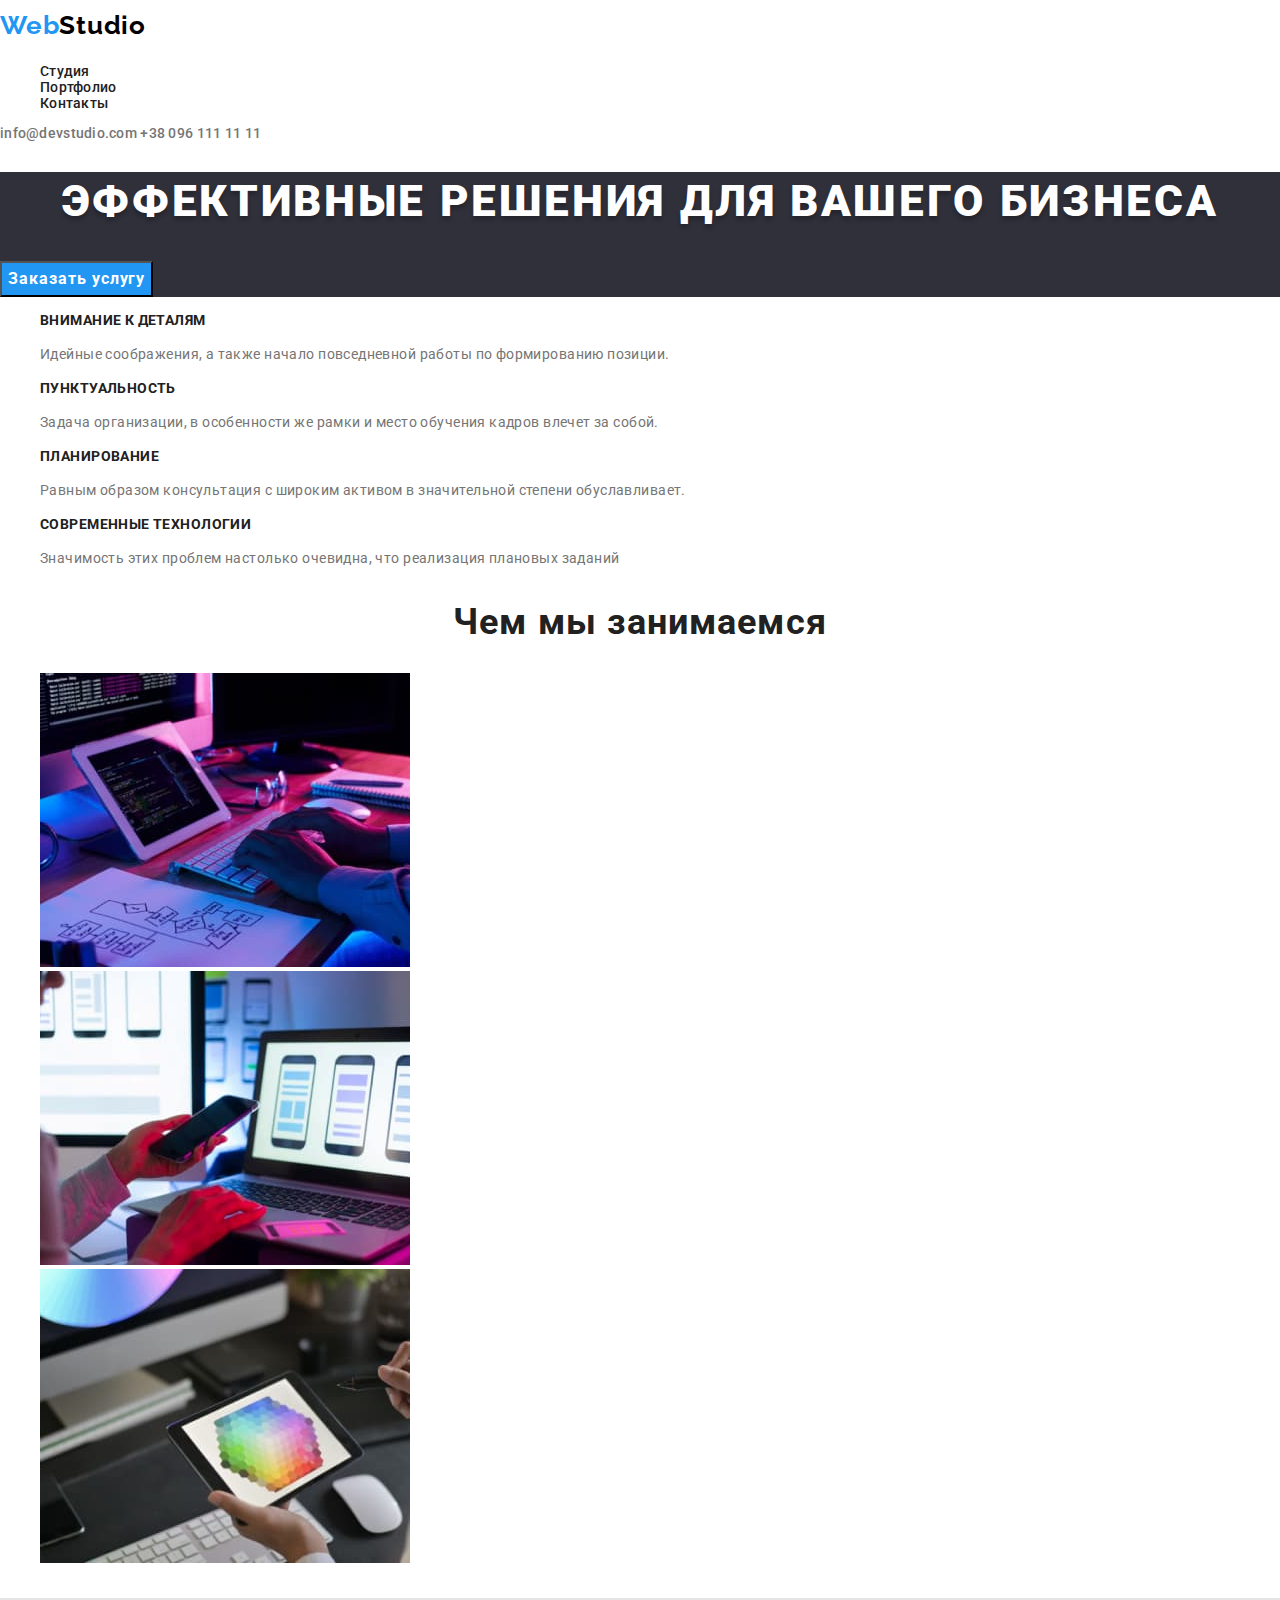
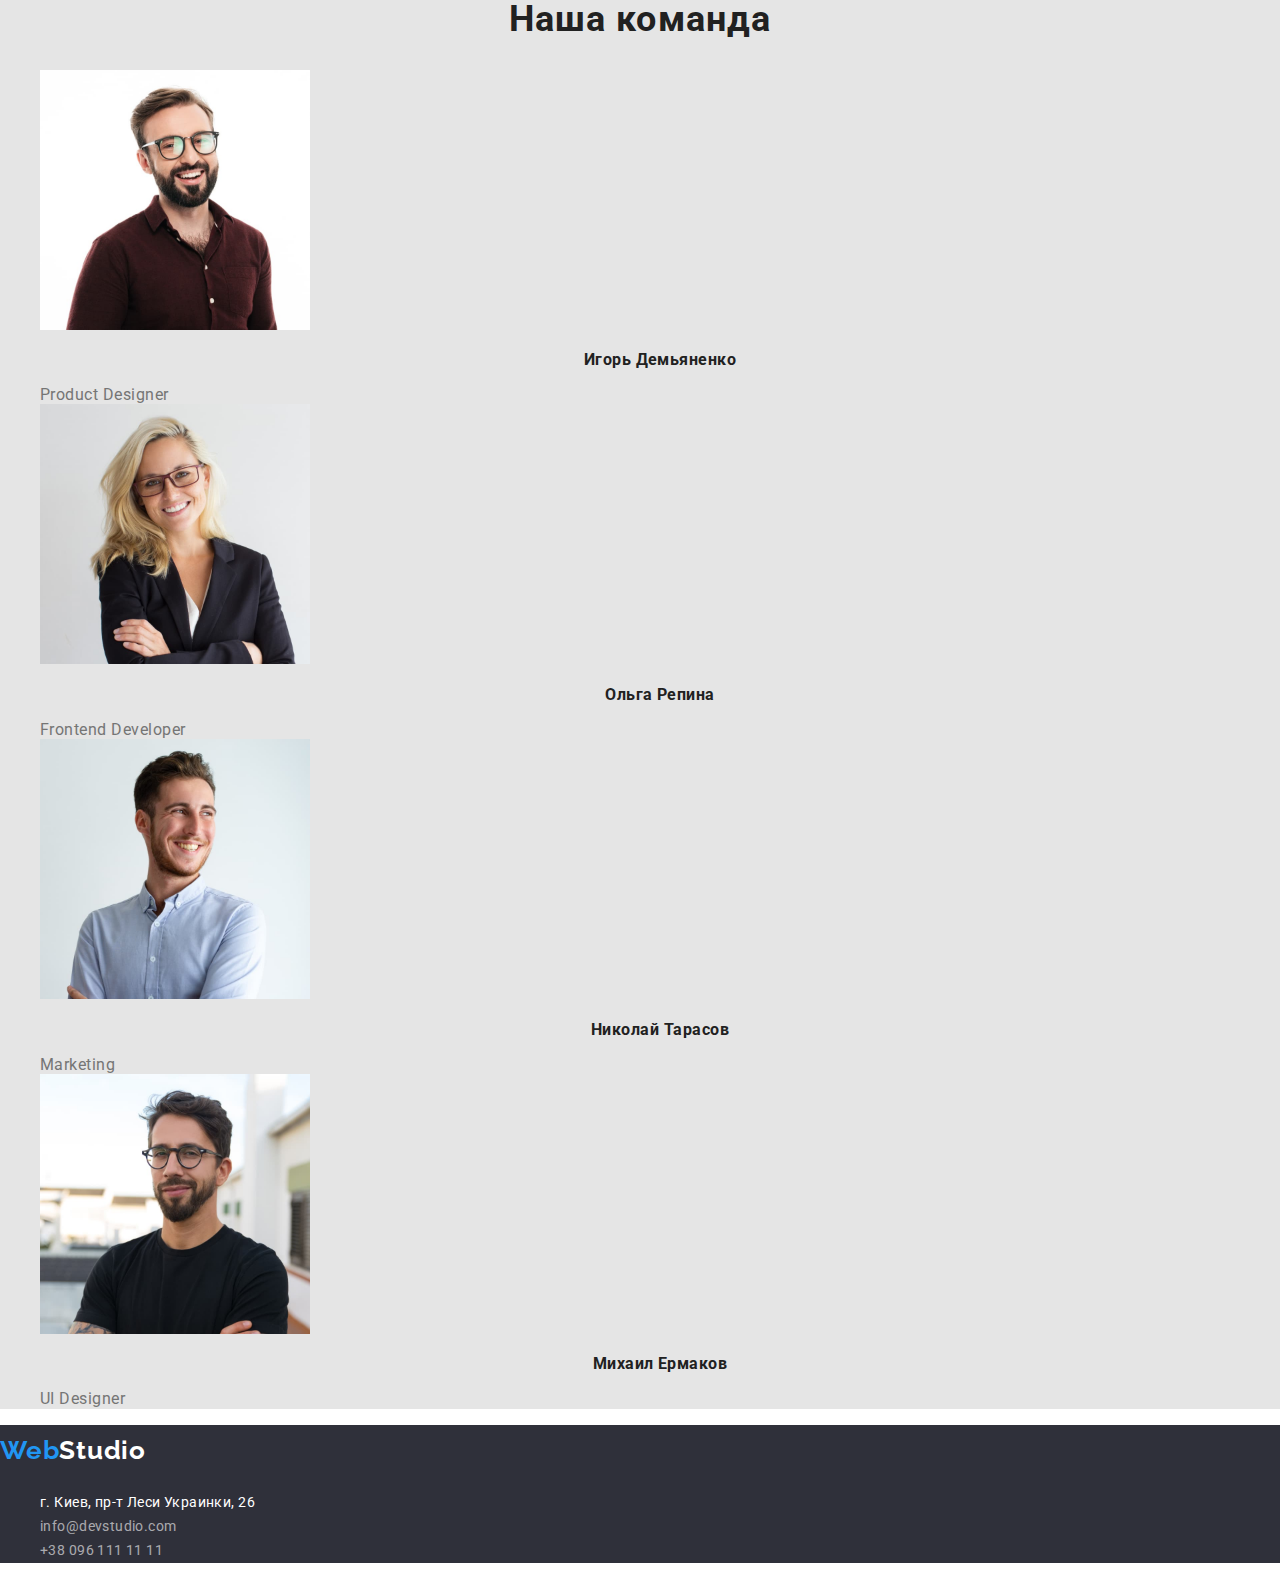
<file: index.html>
<!DOCTYPE html>
<html lang="ru">
  <head>
    <meta charset="UTF-8" />
    <meta http-equiv="X-UA-Compatible" content="IE=edge" />
    <meta name="viewport" content="width=device-width, initial-scale=1.0" />
    <title>Студия</title>
    <link rel="preconnect" href="https://fonts.gstatic.com" />
    <link
      href="https://fonts.googleapis.com/css2?family=Raleway:wght@700&family=Roboto:wght@400;500;700;900&display=swap"
      rel="stylesheet"
    />
    <link
      rel="stylesheet"
      href="https://cdnjs.cloudflare.com/ajax/libs/modern-normalize/1.0.0/modern-normalize.css"
    />
    <link rel="stylesheet" href="./css/styles.css" />
  </head>
  <body>
    <header>
      <nav>
        <a class="logo" href="./index.html">
          Web<span class="logo-item">Studio</span>
        </a>
        <ul class="navigation link">
          <li><a class="navigation link" href="./index.html">Студия</a></li>
          <li>
            <a class="navigation link" href="./portfolio.html">Портфолио</a>
          </li>
          <li><a class="navigation link" href="">Контакты</a></li>
        </ul>
      </nav>
      <div class="contacts link">
        <a class="contacts link" href="mailto:info@devstudio.com"
          >info@devstudio.com</a
        >
        <a class="contacts link" href="tel:+380961111111">+38 096 111 11 11</a>
      </div>
    </header>
    <main>
      <section class="section">
        <h1 class="title">Эффективные решения для вашего бизнеса</h1>
        <button class="button button-link-active" type="button">
          Заказать услугу
        </button>
      </section>
      <section>
        <h2 class="visually-hidden">Особенности</h2>
        <ul class="section-list">
          <li>
            <h3 class="section-title">Внимание к деталям</h3>
            <p class="section-text">
              Идейные соображения, а также начало повседневной работы по
              формированию позиции.
            </p>
          </li>
          <li>
            <h3 class="section-title">Пунктуальность</h3>
            <p class="section-text">
              Задача организации, в особенности же рамки и место обучения кадров
              влечет за собой.
            </p>
          </li>
          <li>
            <h3 class="section-title">Планирование</h3>
            <p class="section-text">
              Равным образом консультация с широким активом в значительной
              степени обуславливает.
            </p>
          </li>
          <li>
            <h3 class="section-title">Современные технологии</h3>
            <p class="section-text">
              Значимость этих проблем настолько очевидна, что реализация
              плановых заданий
            </p>
          </li>
        </ul>
      </section>
      <section>
        <h2 class="main-title">Чем мы занимаемся</h2>
        <ul class="section-list">
          <li>
            <img src="./images/box1.jpg" alt="Cоздание сайтов" width="370" />
          </li>
          <li>
            <img
              src="./images/box2.jpg"
              alt="Разработка мобильных версий сайтов"
              width="370"
            />
          </li>
          <li>
            <img src="./images/box3.jpg" alt="Разработка дизайна" width="370" />
          </li>
        </ul>
      </section>
      <section class="section-team">
        <h2 class="main-title">Наша команда</h2>
        <ul class="section-list">
          <li>
            <img
              src="./images/teamcard1.jpg"
              alt="Игорь Демьяненко"
              width="270"
            />
            <h3 class="team-title">Игорь Демьяненко</h3>
            <span class="team-position" lang="en">Product Designer</span>
          </li>
          <li>
            <img src="./images/teamcard2.jpg" alt="Ольга Репина" width="270" />
            <h3 class="team-title">Ольга Репина</h3>
            <span class="team-position" lang="en">Frontend Developer</span>
          </li>
          <li>
            <img
              src="./images/teamcard3.jpg"
              alt="Николай Тарасов"
              width="270"
            />
            <h3 class="team-title">Николай Тарасов</h3>
            <span class="team-position" lang="en">Marketing</span>
          </li>
          <li>
            <img
              src="./images/teamcard4.jpg"
              alt="Михаил Ермаков"
              width="270"
            />
            <h3 class="team-title">Михаил Ермаков</h3>
            <span class="team-position" lang="en">UI Designer</span>
          </li>
        </ul>
      </section>
    </main>
    <footer class="footer">
      <a class="logo" href="./index.html">
        Web<span class="logo-footer">Studio</span>
      </a>
      <address>
        <ul class="section-list">
          <li class="link">
            <a
              class="address link"
              href="https://goo.gl/maps/1Ub5yWkcd3eRASPj6"
              target="_blank"
              rel="noopener noreferer"
              >г. Киев, пр-т Леси Украинки, 26</a
            >
          </li>
          <li class="link">
            <a class="contacts-footer link" href="mailto:info@devstudio.com"
              >info@devstudio.com</a
            >
          </li>
          <li class="link">
            <a class="contacts-footer link" href="tel:+380961111111"
              >+38 096 111 11 11</a
            >
          </li>
        </ul>
      </address>
    </footer>
  </body>
</html>
</file>
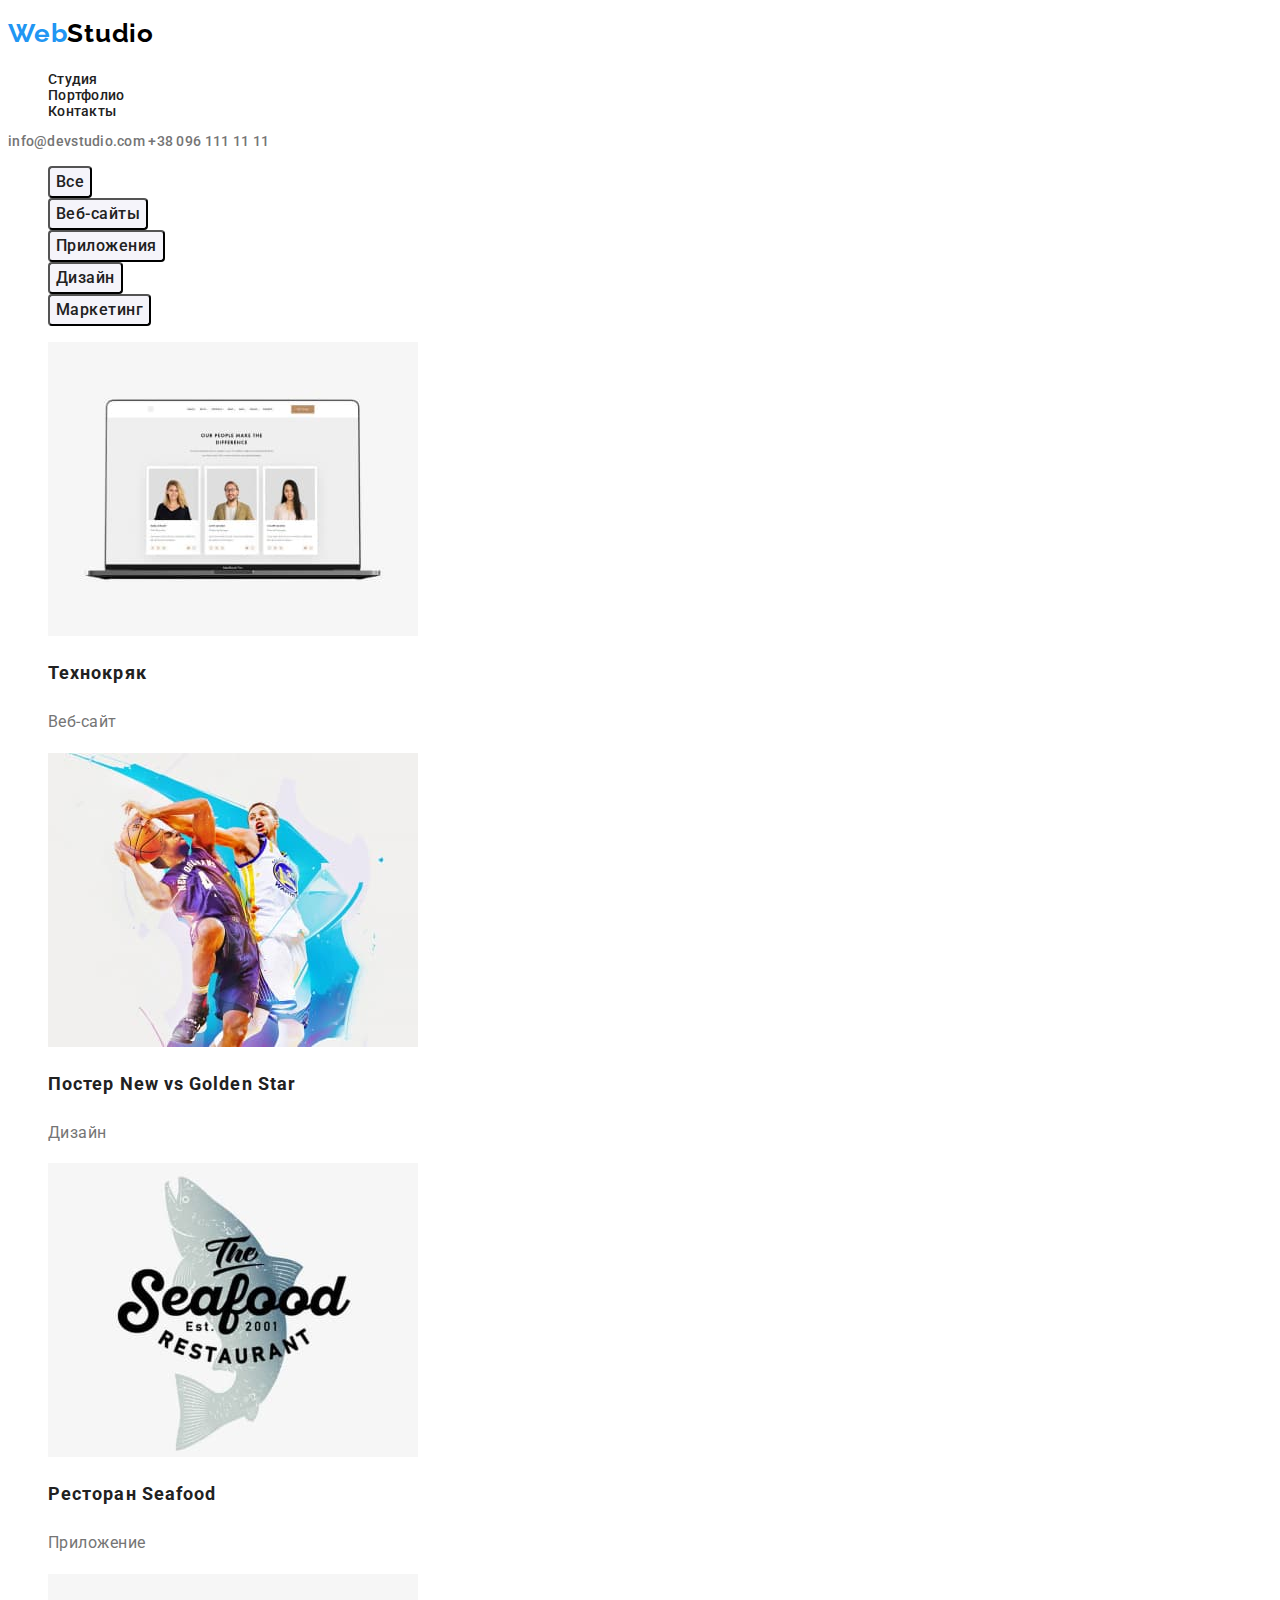
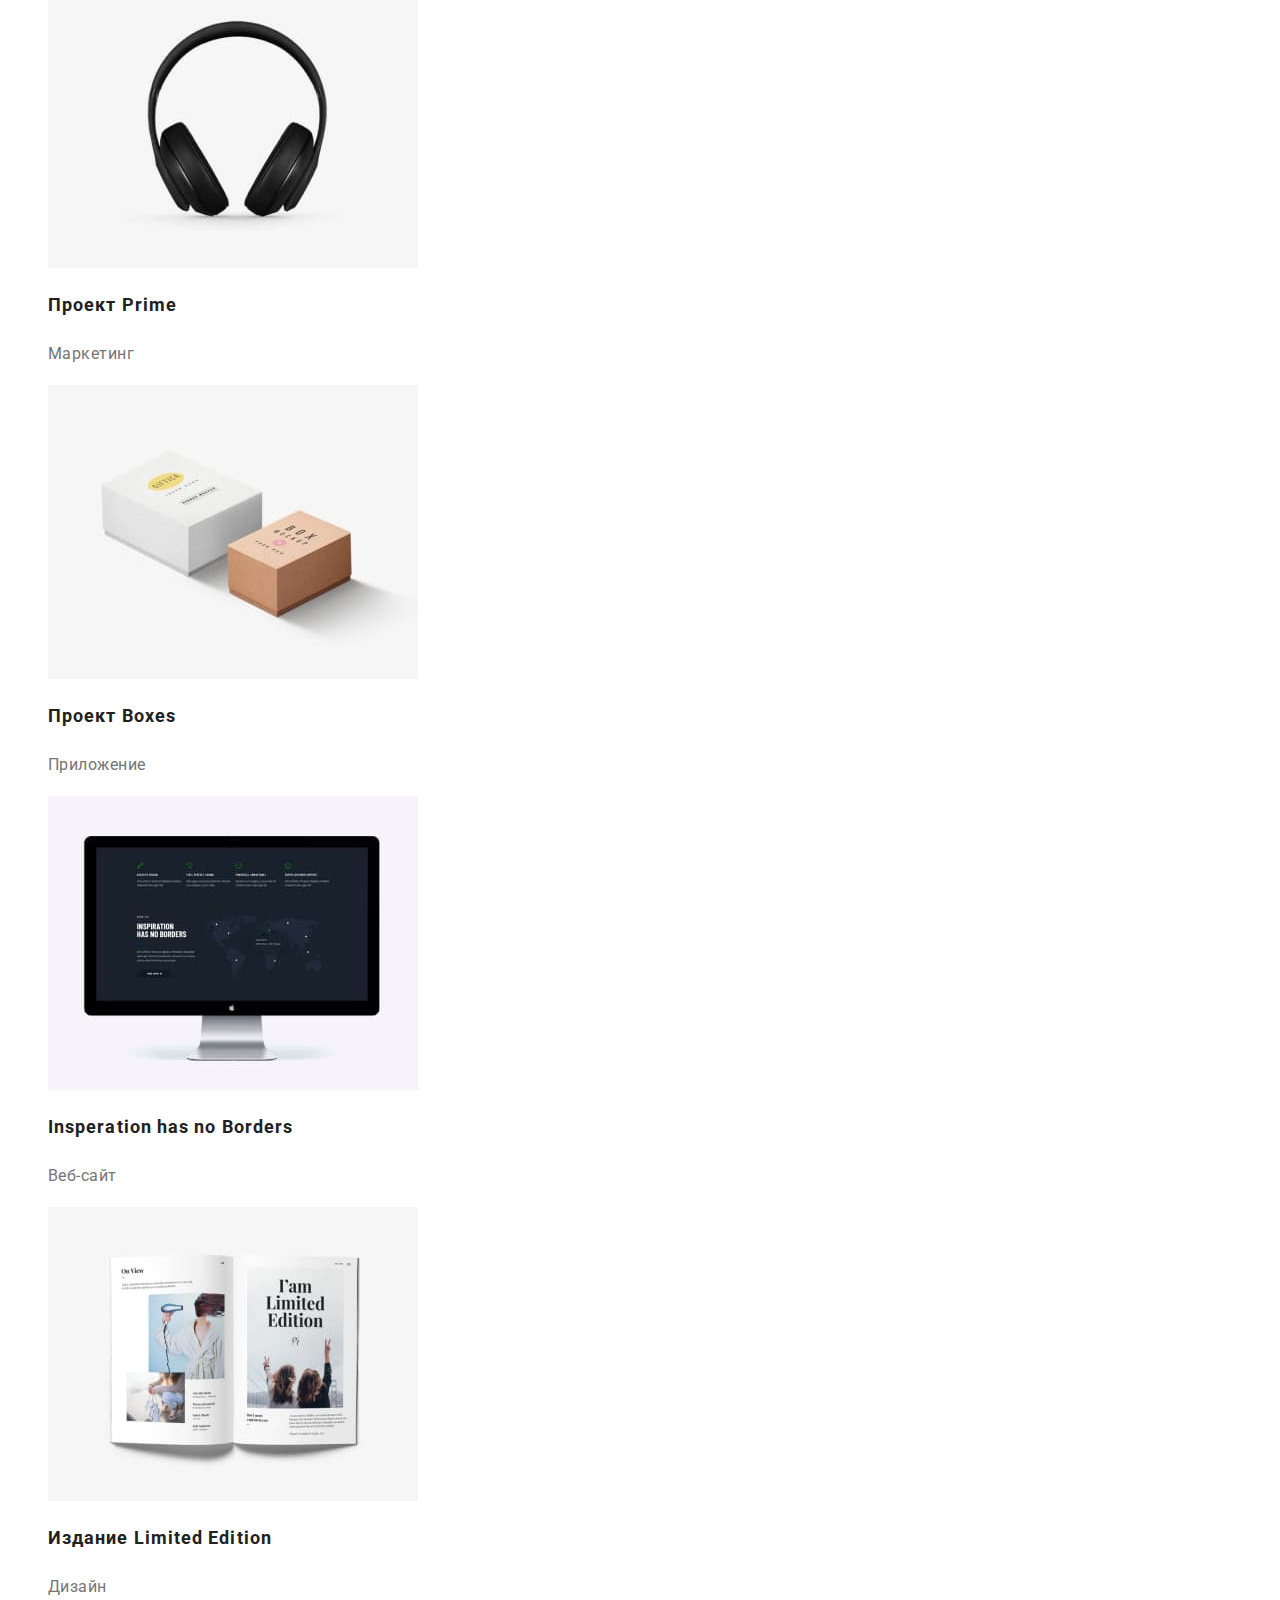
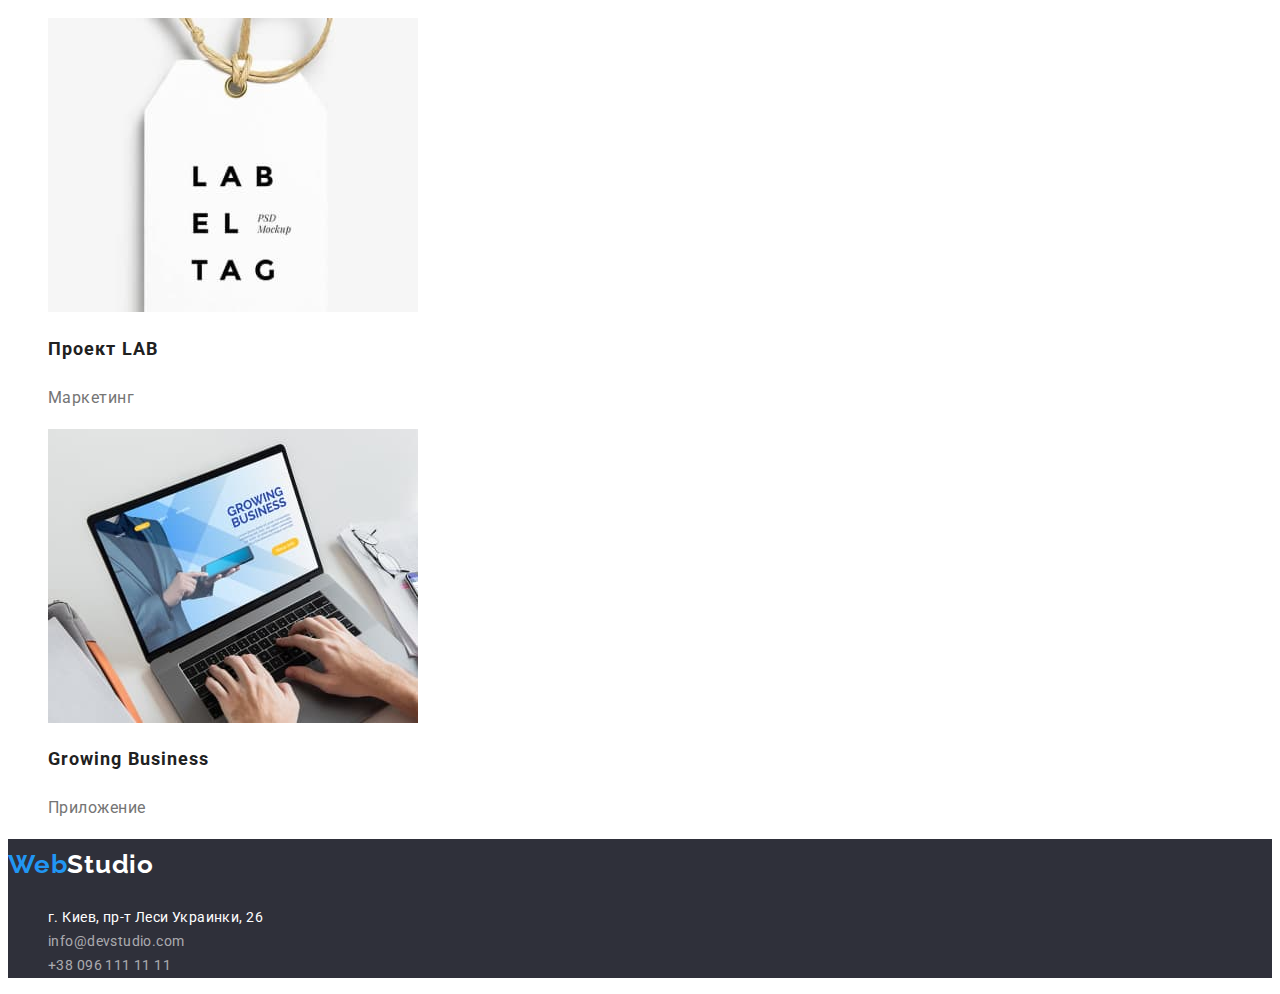
<file: portfolio.html>
<!DOCTYPE html>
<html lang="ru">
  <head>
    <meta charset="UTF-8" />
    <meta http-equiv="X-UA-Compatible" content="IE=edge" />
    <meta name="viewport" content="width=device-width, initial-scale=1.0" />
    <title>Портфолио</title>
    <link rel="stylesheet" href="./css/styles.css" />
    <link rel="preconnect" href="https://fonts.gstatic.com" />
    <link
      href="https://fonts.googleapis.com/css2?family=Raleway:wght@700&family=Roboto:wght@400;500;700;900&display=swap"
      rel="stylesheet"
    />
  </head>
  <body>
    <header>
      <nav>
        <a class="logo" href="./index.html">
          Web<span class="logo-item">Studio</span>
        </a>
        <ul class="navigation link">
          <li><a class="navigation link" href="./index.html">Студия</a></li>
          <li>
            <a class="navigation link" href="./portfolio.html">Портфолио</a>
          </li>
          <li><a class="navigation link" href="">Контакты</a></li>
        </ul>
      </nav>
      <div class="contacts link">
        <a class="contacts link" href="mailto:info@devstudio.com"
          >info@devstudio.com</a
        >
        <a class="contacts link" href="tel:+380961111111">+38 096 111 11 11</a>
      </div>
    </header>
    <main>
      <section>
        <h1 class="visually-hidden">Портфолио</h1>
        <ul class="section-list">
          <li>
            <button class="button-link button-link-active" type="button">
              Все
            </button>
          </li>
          <li>
            <button class="button-link button-link-active" type="button">
              Веб-сайты
            </button>
          </li>
          <li>
            <button class="button-link button-link-active" type="button">
              Приложения
            </button>
          </li>
          <li>
            <button class="button-link button-link-active" type="button">
              Дизайн
            </button>
          </li>
          <li>
            <button class="button-link button-link-active" type="button">
              Маркетинг
            </button>
          </li>
        </ul>
        <ul class="section-list">
          <li>
            <img src="./images/project1.jpg" alt="Технокряк" width="370" />
            <h2 class="portfolio-title">Технокряк</h2>
            <p class="portfolio-text">Веб-сайт</p>
          </li>
          <li>
            <img src="./images/project2.jpg" alt="Постер" width="370" />
            <h2 class="portfolio-title">
              Постер <span lang="en">New vs Golden Star</span>
            </h2>
            <p class="portfolio-text">Дизайн</p>
          </li>
          <li>
            <img src="./images/project3.jpg" alt="Ресторан" width="370" />
            <h2 class="portfolio-title">
              Ресторан <span lang="en">Seafood</span>
            </h2>
            <p class="portfolio-text">Приложение</p>
          </li>
          <li>
            <img src="./images/project4.jpg" alt="Проект Prime" width="370" />
            <h2 class="portfolio-title">Проект <span lang="en">Prime</span></h2>
            <p class="portfolio-text">Маркетинг</p>
          </li>
          <li>
            <img src="./images/project5.jpg" alt="Проект Boxes" width="370" />
            <h2 class="portfolio-title">Проект <span lang="en">Boxes</span></h2>
            <p class="portfolio-text">Приложение</p>
          </li>
          <li>
            <img src="./images/project6.jpg" alt="Веб-сайт" width="370" />
            <h2 class="portfolio-title" lang="en">
              Insperation has no Borders
            </h2>
            <p class="portfolio-text">Веб-сайт</p>
          </li>
          <li>
            <img src="./images/project7.jpg" alt="Издание" width="370" />
            <h2 class="portfolio-title">
              Издание <span lang="en">Limited Edition</span>
            </h2>
            <p class="portfolio-text">Дизайн</p>
          </li>
          <li>
            <img src="./images/project8.jpg" alt="Проект" width="370" />
            <h2 class="portfolio-title">Проект <span lang="en">LAB</span></h2>
            <p class="portfolio-text">Маркетинг</p>
          </li>
          <li>
            <img src="./images/project9.jpg" alt="Приложение" width="370" />
            <h2 class="portfolio-title" lang="en">Growing Business</h2>
            <p class="portfolio-text">Приложение</p>
          </li>
        </ul>
      </section>
    </main>
    <footer class="footer">
      <a class="logo" href="./index.html">
        Web<span class="logo-footer">Studio</span>
      </a>
      <address>
        <ul class="section-list">
          <li class="link">
            <a
              class="address link"
              href="https://goo.gl/maps/1Ub5yWkcd3eRASPj6"
              target="_blank"
              rel="noopener noreferer"
              >г. Киев, пр-т Леси Украинки, 26</a
            >
          </li>
          <li class="link">
            <a class="contacts-footer link" href="mailto:info@devstudio.com"
              >info@devstudio.com</a
            >
          </li>
          <li class="link">
            <a class="contacts-footer link" href="tel:+380961111111"
              >+38 096 111 11 11</a
            >
          </li>
        </ul>
      </address>
    </footer>
  </body>
</html>
</file>
<file: css/styles.css>
:root {
  --primary-color: #757575;
  --secondary-color: #212121;
  --button-color: #2196f3;
  --white-color: #ffffff;
  --background-color: #2f303a;
  --sec-background-color: #e5e5e5;
  --button-background-color: #f5f4fa;
}
body {
  color: var(--primary-color);
  font-family: "Roboto", sans-serif;
  background-color: #ffffff;
}
/*Логотип*/
.logo {
  color: var(--button-color);
  font-family: "Raleway";
  font-weight: bold;
  font-size: 26px;
  line-height: 1.94;
  letter-spacing: 0.03em;
  text-decoration: none;
}
.logo-footer {
  color: var(--white-color);
}
.logo-item {
  color: #000000;
}
/*Навигация*/
.navigation {
  color: var(--secondary-color);
  font-weight: 500;
  font-size: 14px;
  line-height: 1.14;
  letter-spacing: 0.02em;
  list-style: none;
}
.link :hover {
  color: var(--button-color);
}
.link :focus {
  color: var(--button-color);
}
/*Ссылки*/
a.link {
  text-decoration: none;
  font-style: normal;
}
/*Контакты*/
.contacts {
  font-weight: 500;
  font-size: 14px;
  line-height: 1.14;
  letter-spacing: 0.02em;
  color: var(--primary-color);
}
/*Заголовок*/
.title {
  font-weight: 900;
  font-size: 44px;
  line-height: 1.36;
  text-align: center;
  letter-spacing: 0.06em;
  text-transform: uppercase;
  color: var(--white-color);
  text-shadow: 0px 4px 4px rgba(0, 0, 0, 0.25);
}
.button {
  font-weight: bold;
  font-size: 16px;
  line-height: 1.88;
  display: flex;
  align-items: center;
  text-align: center;
  letter-spacing: 0.06em;
  color: var(--white-color);
  background-color: var(--button-color);
  cursor: pointer;
}
.section {
  background: var(--background-color);
}
/*Заголовки*/
.section-title {
  color: var(--secondary-color);
  font-weight: bold;
  font-size: 14px;
  line-height: 1.14;
  letter-spacing: 0.03em;
  text-transform: uppercase;
}
.section-list {
  list-style: none;
}
.main-title {
  font-weight: bold;
  font-size: 36px;
  line-height: 1.17;
  text-align: center;
  letter-spacing: 0.03em;
  color: var(--secondary-color);
}
.visually-hidden {
  position: absolute !important;
  clip: rect(1px 1px 1px 1px);
  clip: rect(1px, 1px, 1px, 1px);
  padding: 0 !important;
  border: 0 !important;
  height: 1px !important;
  width: 1px !important;
  overflow: hidden;
}
/*Наша команда*/
.team-position {
  font-size: 16px;
  line-height: 1.19;
  text-align: center;
  letter-spacing: 0.03em;
  color: var(--primary-color);
}
.team-title {
  font-size: 16px;
  line-height: 1.19;
  text-align: center;
  letter-spacing: 0.03em;
  color: var(--secondary-color);
}

.section-team {
  background-color: var(--sec-background-color);
}
/*Копки*/
.button-link {
  font-weight: 500;
  font-size: 16px;
  line-height: 1.63;
  text-align: center;
  letter-spacing: 0.03em;
}
.button-link-active:hover {
  background: var(--button-color);
  box-shadow: 0px 3px 1px rgba(0, 0, 0, 0.1), 0px 1px 2px rgba(0, 0, 0, 0.08),
    0px 2px 2px rgba(0, 0, 0, 0.12);
  border-radius: 4px;
  color: var(--white-color);
}
.button-link-active:focus {
  background: var(--button-color);
  box-shadow: 0px 3px 1px rgba(0, 0, 0, 0.1), 0px 1px 2px rgba(0, 0, 0, 0.08),
    0px 2px 2px rgba(0, 0, 0, 0.12);
  border-radius: 4px;
  color: var(--white-color);
}
/*Текст секции*/
.section-text {
  font-size: 14px;
  line-height: 1.71;
  letter-spacing: 0.03em;
  color: var(--primary-color);
}
/*Футер*/
.footer {
  background-color: var(--background-color);
}
.address {
  font-size: 14px;
  font-style: inherit;
  line-height: 1.71;
  letter-spacing: 0.03em;
  color: var(--white-color);
}
.contacts-footer {
  font-size: 14px;
  font-style: normal;
  line-height: 1.71;
  letter-spacing: 0.03em;
  color: rgba(255, 255, 255, 0.6);
}
/*Портфолио*/
.button-link {
  font-family: "Roboto";
  font-weight: 500;
  font-size: 16px;
  line-height: 1.62;
  text-align: center;
  letter-spacing: 0.03em;
  color: var(--secondary-color);
  background: var(--button-background-color);
  border-radius: 4px;
}
.portfolio-title {
  font-size: 18px;
  line-height: 2;
  letter-spacing: 0.06em;
  color: var(--secondary-color);
}
.portfolio-text {
  font-size: 16px;
  line-height: 1.87;
  letter-spacing: 0.03em;
  color: var(--primary-color);
}
</file>
